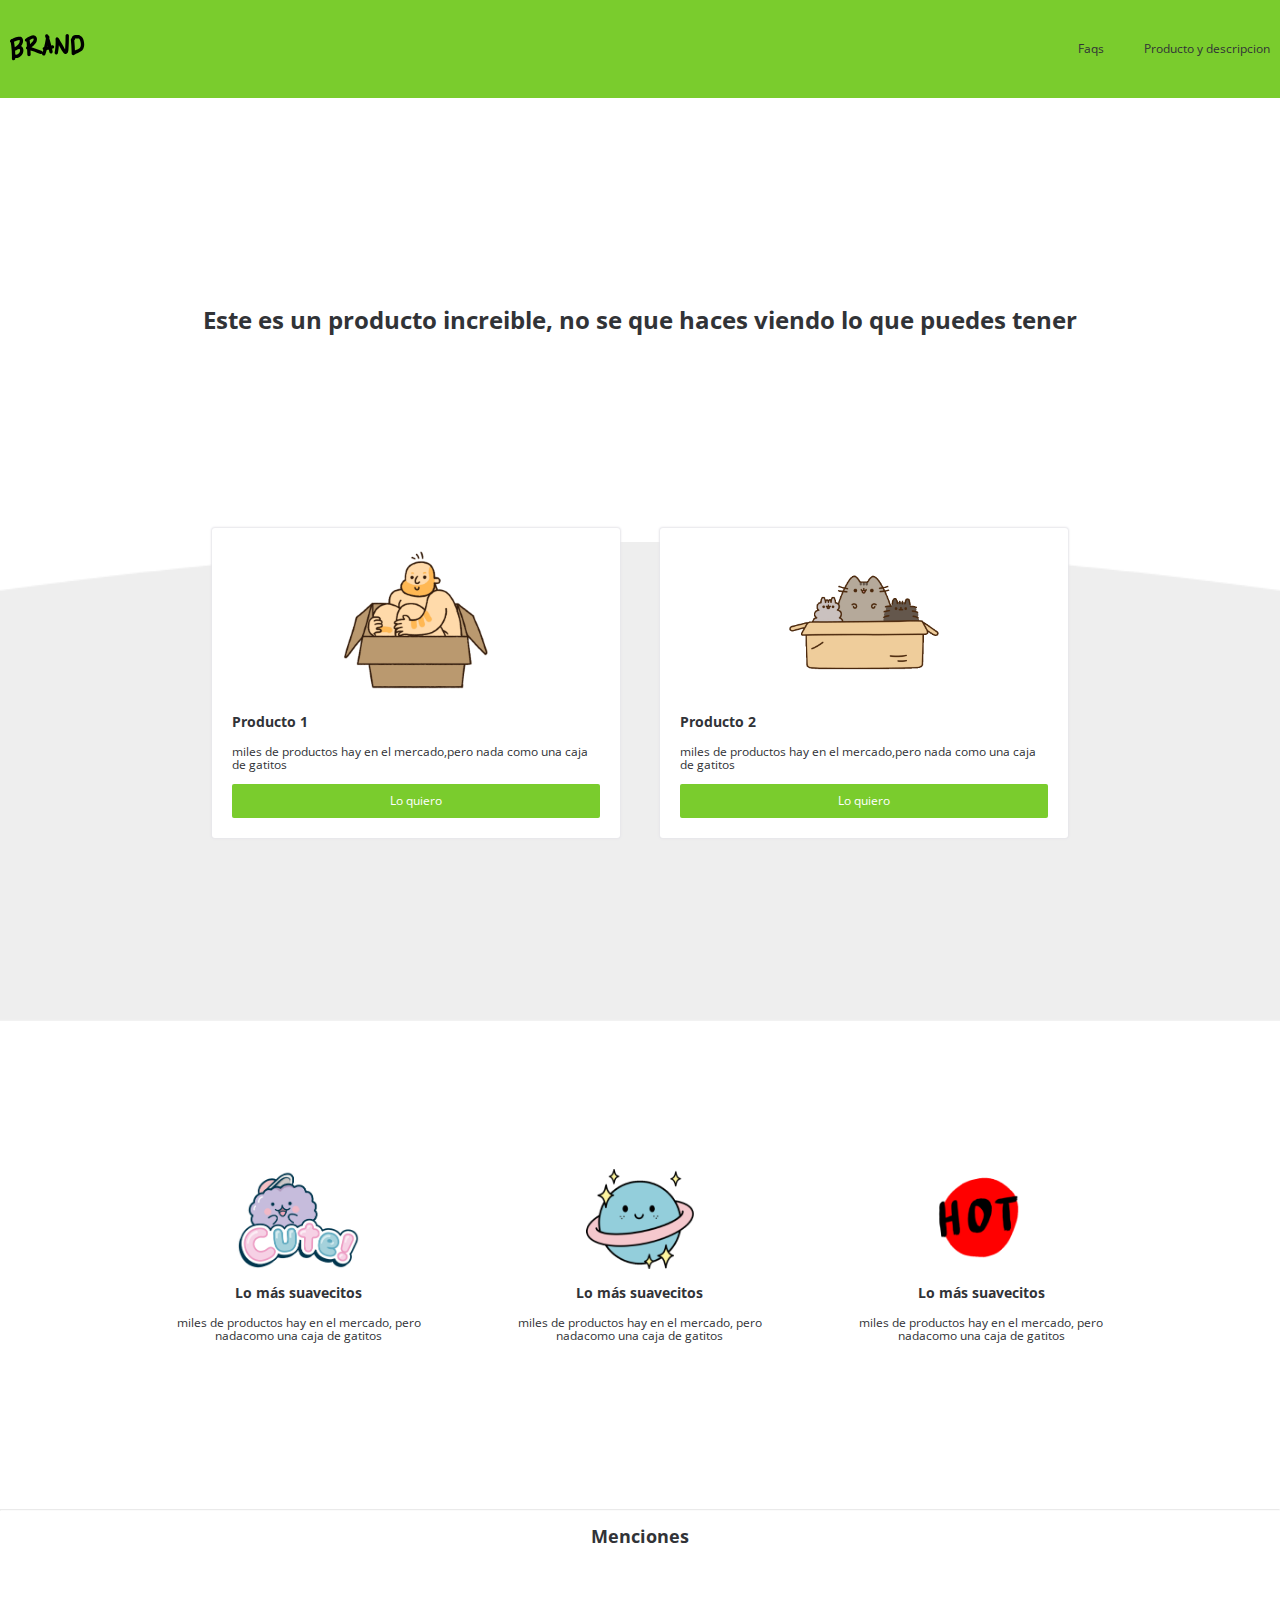
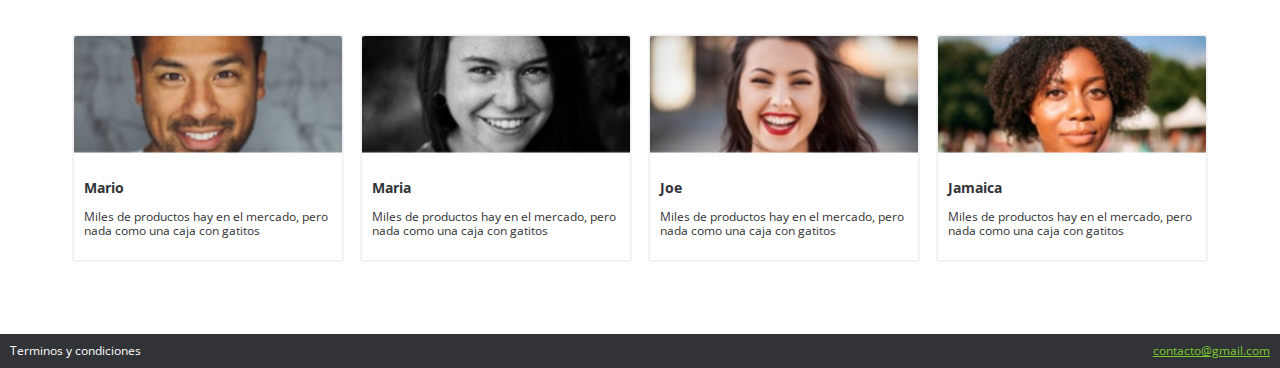
<file: index.html>
<!DOCTYPE html>
<html lang="es">
<head>
    <meta charset="UTF-8">
    <link rel="stylesheet" href="css/grid.css">
    <link rel="stylesheet" href="css/animation.css">
    <link rel="stylesheet" href="css/normalize.css">
    <link rel="stylesheet" href="css/estilos.css">
    <link rel="stylesheet" href="css/mobile.css">
    
    
    <title>Brand</title>
</head>
<body>
    <!-- Aqui empieza el navbar -->
    <nav class="fadeInDown">
        <a href="index.html"><img src="images/logo.png" alt=""></a>
        <ul>
            <li> <a href="faqs.html">Faqs</a></li>
            <li> <a href="producto.html">Producto y descripcion</a></li>
        </ul>
    </nav>
    <!-- final navbar -->
    <!-- Inicio del main section -->
    <h1 class="main_section fadeIn">Este es un producto increible, no se que haces viendo lo que puedes tener</h1>
    <div class="products">
        <div class="product fadeInUp">
            <div class="content">
                <div class="image-product">
                    <img src="images/box1.png" alt="">
                </div>
                <h3>Producto 1</h3>
                <p>miles de productos hay en el mercado,pero nada como una caja de gatitos</p>
                <a href="ventas.html">
                    <button class="main_btn">Lo quiero</button>
                </a>       
            </div>
        </div>
        <div class="product fadeInUp">
            <div class="content">
                <div class="image-product">
                    <img src="images/box2.png" alt="">
                </div>
                <h3>Producto 2</h3>
                <p>miles de productos hay en el mercado,pero nada como una caja de gatitos</p>
                <a href="ventas.html">
                    <button class="main_btn">Lo quiero</button>
                </a>
                
            </div>
        </div>
    </div>
    <!-- Fin de productos -->
    <div class="beneficts">
        <!-- Beneficios 1 -->
        <div class="benefict">
            <div class="content_benefict">
                <div class="image_content">
                    <img src="images/b1.png" alt="">
                </div>
                <h3>Lo más suavecitos</h3>
                <P class="text_beneficts">miles de productos hay en el mercado, pero nadacomo una caja de gatitos</P>
            </div>
        </div>
        <!-- Beneficios 2 -->
        <div class="benefict">
            <div class="content_benefict">
                <div class="image_content">
                    <img src="images/b2.png" alt="">
                </div>
                <h3>Lo más suavecitos</h3>
                <P class="text_beneficts">miles de productos hay en el mercado, pero nadacomo una caja de gatitos</P>
            </div>
        </div>
        <!-- fin beneficios 2 -->
        <!-- Beneficios 3 -->
        <div class="benefict">
            <div class="content_benefict">
                <div class="image_content">
                    <img src="images/b3.png" alt="">
                </div>
                <h3>Lo más suavecitos</h3>
                <P class="text_beneficts">miles de productos hay en el mercado, pero nadacomo una caja de gatitos</P>
            </div>
        </div>
        <!-- Fin Beneficios 3 -->
    </div>
    <hr>
    <!--Linea para separacion de parrafos -->
    <h2 class="mentions_title">Menciones</h2>
    <!-- Iniciando menciones -->
        <div class="mentions">  
            <!-- Mencion 1 -->
            <div class="mention">
                <div class="content_mention">
                    <div class="image_content">
                        <img src="images/p1.png" alt="">
                    </div>
                    <div class="text">
                        <h3>Mario</h3>
                        <p>Miles de productos hay en el mercado, pero nada como una caja con gatitos</p>
                    </div>
                </div>
            </div>
            <!-- Fin Mencion 1 -->
            <!-- Mencion 2 -->
            <div class="mention">
                <div class="content_mention">
                    <div class="image_content">
                        <img src="images/p2.png" alt="">
                    </div>
                    <div class="text">
                        <h3>Maria</h3>
                        <p>Miles de productos hay en el mercado, pero nada como una caja con gatitos</p>
                    </div>
                </div>
            </div>
            <!-- Fin mencion 2 -->
            <!-- Mencion 3 -->
            <div class="mention">
                <div class="content_mention">
                    <div class="image_content">
                        <img src="images/p3.png" alt="">
                    </div>
                    <div class="text">
                        <h3>Joe</h3>
                        <p>Miles de productos hay en el mercado, pero nada como una caja con gatitos</p>
                    </div>
                    
                </div>
            </div>
            <!-- Fin mencion 3 -->
            <!-- Mencion 4 -->
            <div class="mention">
                <div class="content_mention">
                    <div class="image_content">
                        <img src="images/p4.png" alt="">
                    </div>
                    <div class="text">
                        <h3>Jamaica</h3>
                        <p>Miles de productos hay en el mercado, pero nada como una caja con gatitos</p>
                    </div>
                </div>
            </div>
            <!-- Fin mencion 4 -->
        </div>
    </div>
    <!-- Inicio del footer -->
    <footer>
        <div class="option">Terminos y condiciones</div>
        <div class="option contact"><a href="mailto:contacto@gmail.com">contacto@gmail.com</a></div>
    </footer>
    <!-- fin de footer -->
    <!-- faltante el script -->
    
</body>
</html>
</file>
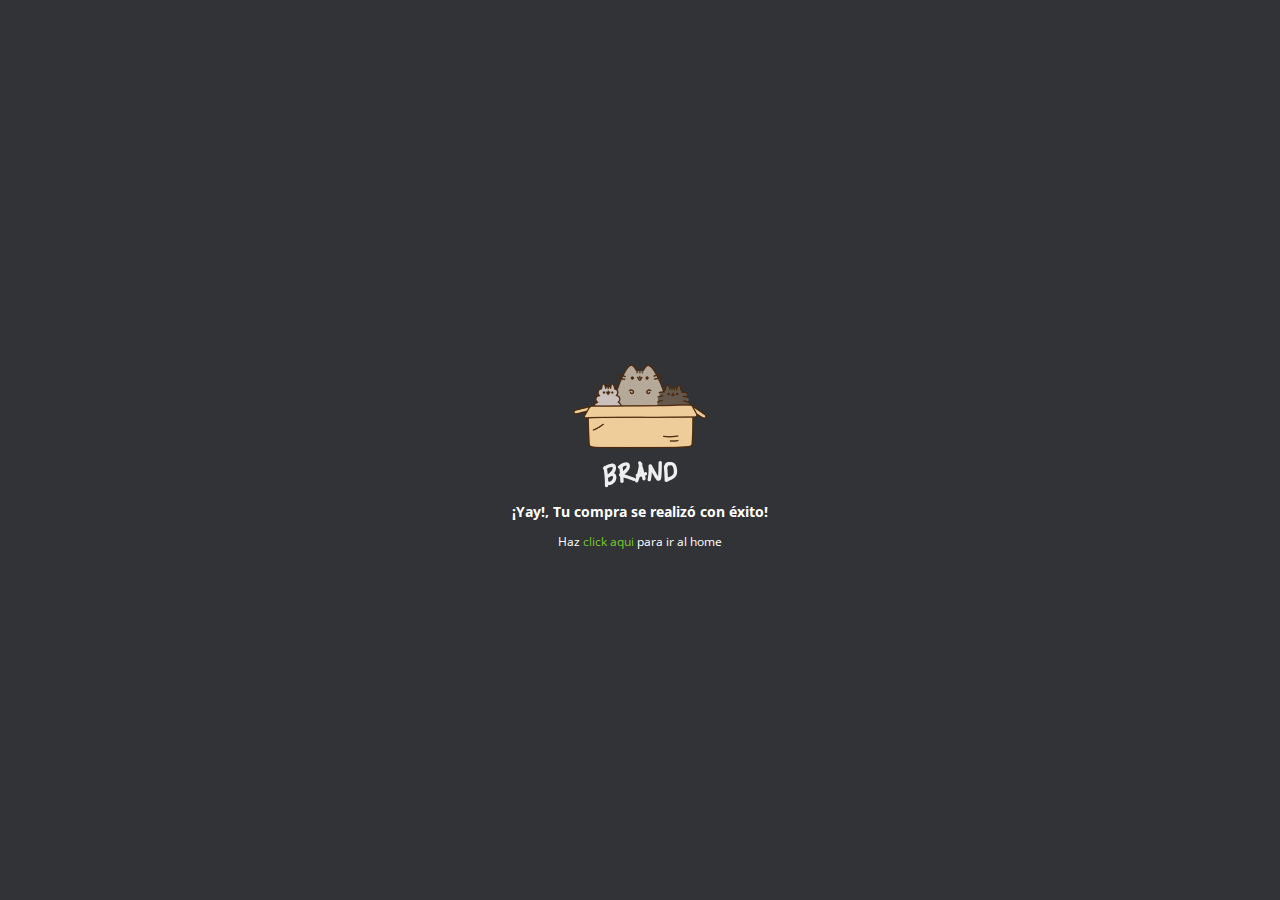
<file: exito.html>
<!DOCTYPE html>
<html lang="es">
<head>
    <meta charset="UTF-8">
    <meta name="viewport" content="width=device-width, initial-scale=1.0">
    <link rel="stylesheet" href="css/normalize.css">
    <link rel="stylesheet" href="css/estilos.css">
    <link rel="stylesheet" href="css/animation.css">
    <link rel="stylesheet" href="css/paypal.css">
    <title>Exito</title>
</head>
<body>
    <div class="content_paypal">
        <img src="images/box_brand.png" alt="">
        <br>
        <h3>¡Yay!, Tu compra se realizó con éxito!</h3>
        <p> Haz <a href="index.html"> click aqui </a>para ir al home </p>
    </div>
</body>
</html>
</file>
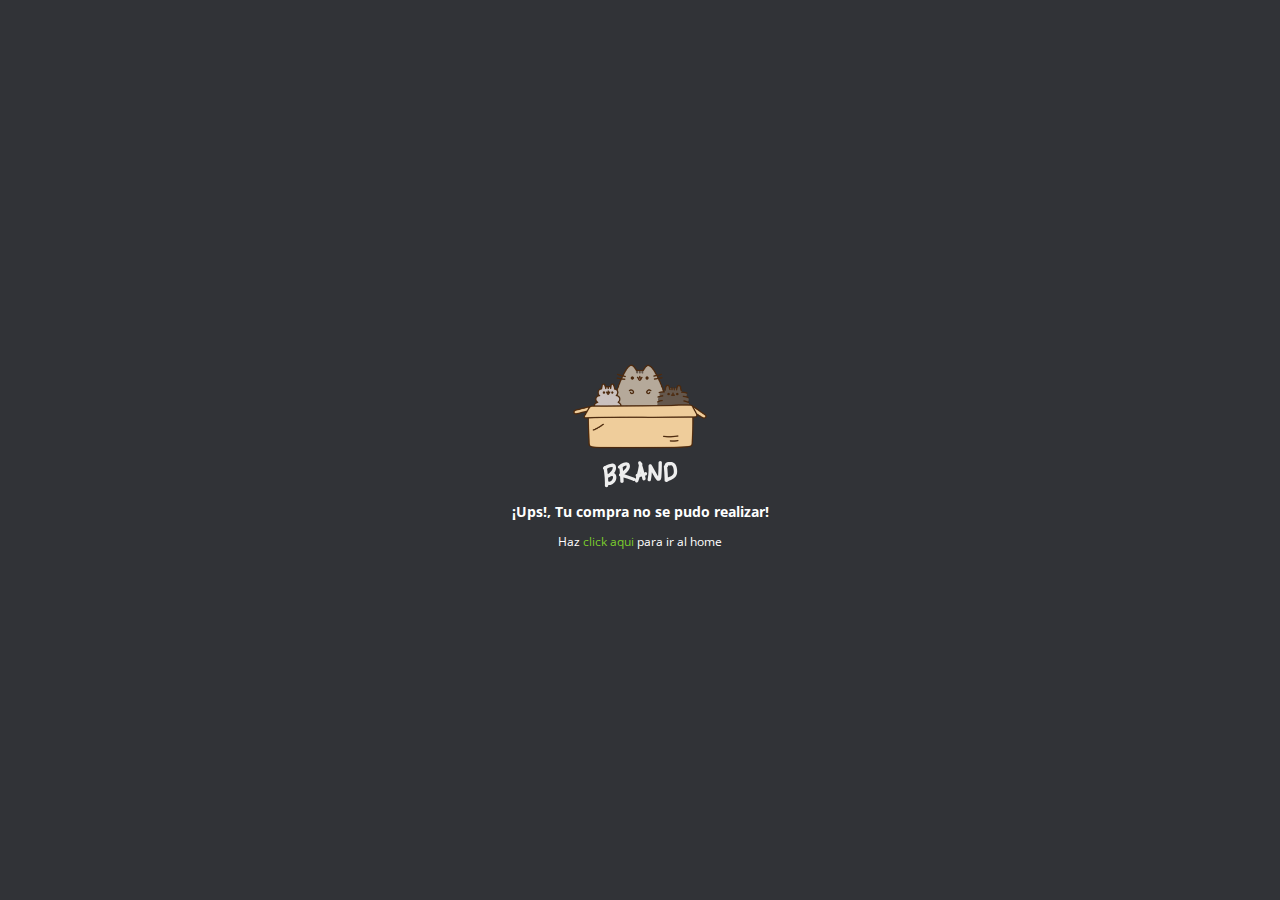
<file: falla.html>
<!DOCTYPE html>
<html lang="es">
<head>
    <meta charset="UTF-8">
    <meta name="viewport" content="width=device-width, initial-scale=1.0">
    <link rel="stylesheet" href="css/normalize.css">
    <link rel="stylesheet" href="css/estilos.css">
    <link rel="stylesheet" href="css/animation.css">
    <link rel="stylesheet" href="css/paypal.css">
    <title>Falla</title>
</head>
<body>
    <div class="content_paypal">
        <img src="images/box_brand.png" alt="">
        <br>
        <h3>¡Ups!, Tu compra no se pudo realizar!</h3>
        <p> Haz <a href="index.html">click aqui </a>para ir al home </p>
    </div>
</body>
</html>
</file>
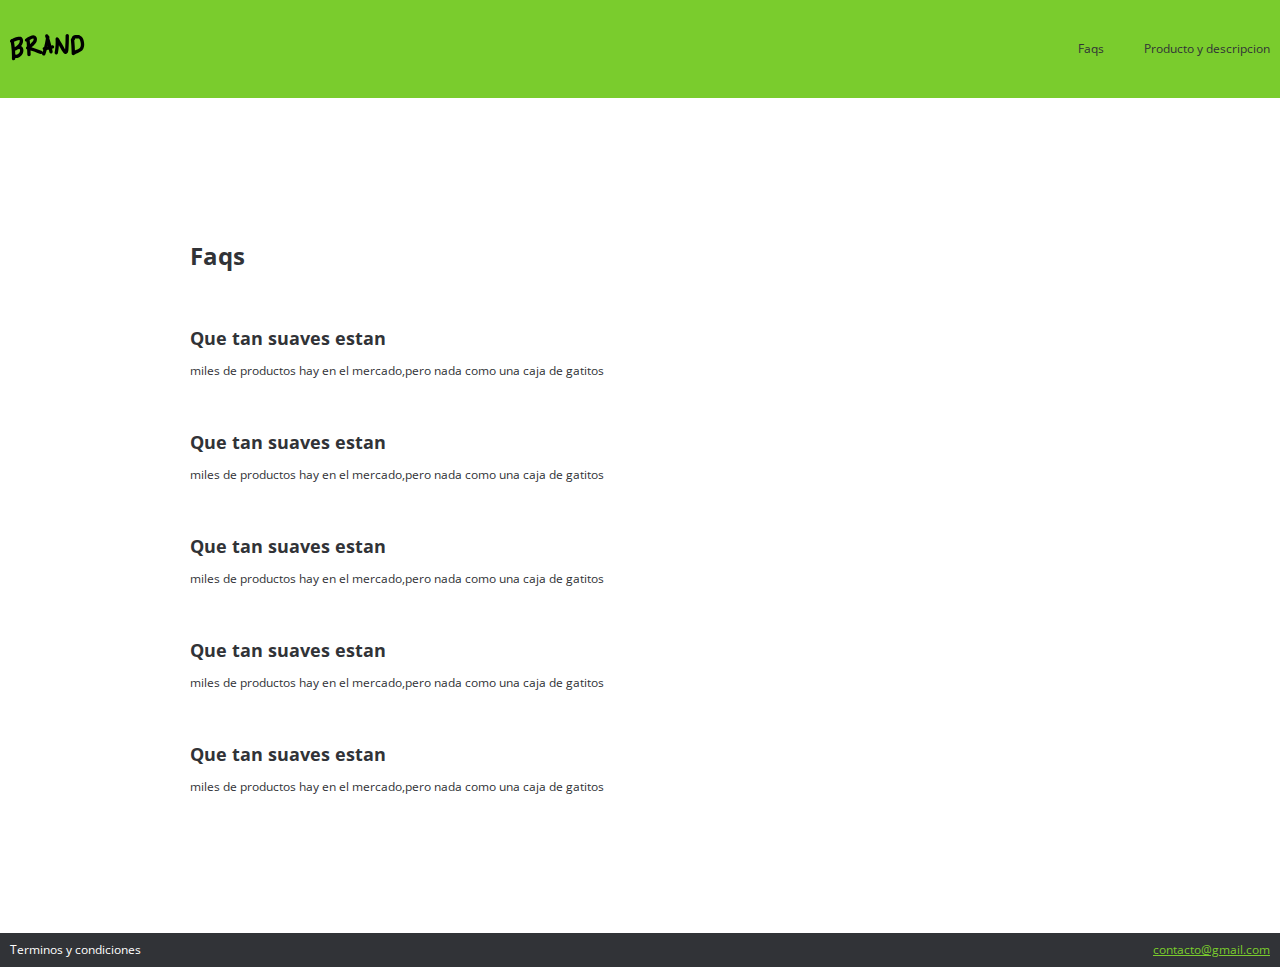
<file: faqs.html>
<!DOCTYPE html>
<html lang="es">
<head>
    <meta charset="UTF-8">
    <meta content="width=device-width, initial-scale=1" name="viewport" />
    <link rel="stylesheet" href="css/grid.css">
    <link rel="stylesheet" href="css/animation.css">
    <link rel="stylesheet" href="css/normalize.css">
    <link rel="stylesheet" href="css/estilos.css">
    <link rel="stylesheet" href="css/mobile.css">
    
    <title>Brand</title>
</head>
<body>
    <!-- Aqui empieza el navbar -->
    <nav class="fadeInDown">
        <a href="index.html"><img src="images/logo.png" alt=""></a>
        <ul>
            <li> <a href="faqs.html">Faqs</a></li>
            <li> <a href="producto.html">Producto y descripcion</a></li>
        </ul>
    </nav>
    <!-- final navbar -->
    <div class="faqs">
        <h1>Faqs</h1>
        <br>
        <br>        
        <h2>Que tan suaves estan</h2>
        <p>miles de productos hay en el mercado,pero nada como una caja de gatitos</p>
        <br>
         <br>
        <h2>Que tan suaves estan</h2>
        <p>miles de productos hay en el mercado,pero nada como una caja de gatitos</p>
        <br>
        <br>
        <h2>Que tan suaves estan</h2>
        <p>miles de productos hay en el mercado,pero nada como una caja de gatitos</p>
        <br>
        <br>
        <h2>Que tan suaves estan</h2>
        <p>miles de productos hay en el mercado,pero nada como una caja de gatitos</p>
        <br>
        <br>
        <h2>Que tan suaves estan</h2>
        <p>miles de productos hay en el mercado,pero nada como una caja de gatitos</p>
    </div>
    
   
    <!-- Fin de productos -->
    <!-- Inicio del footer -->
    <footer>
        <div class="option">Terminos y condiciones</div>
        <div class="option contact"><a href="mailto:contacto@gmail.com">contacto@gmail.com</a></div>
    </footer>
    <!-- fin de footer -->
    <!-- faltante el script -->
    
</body>
</html>
</file>
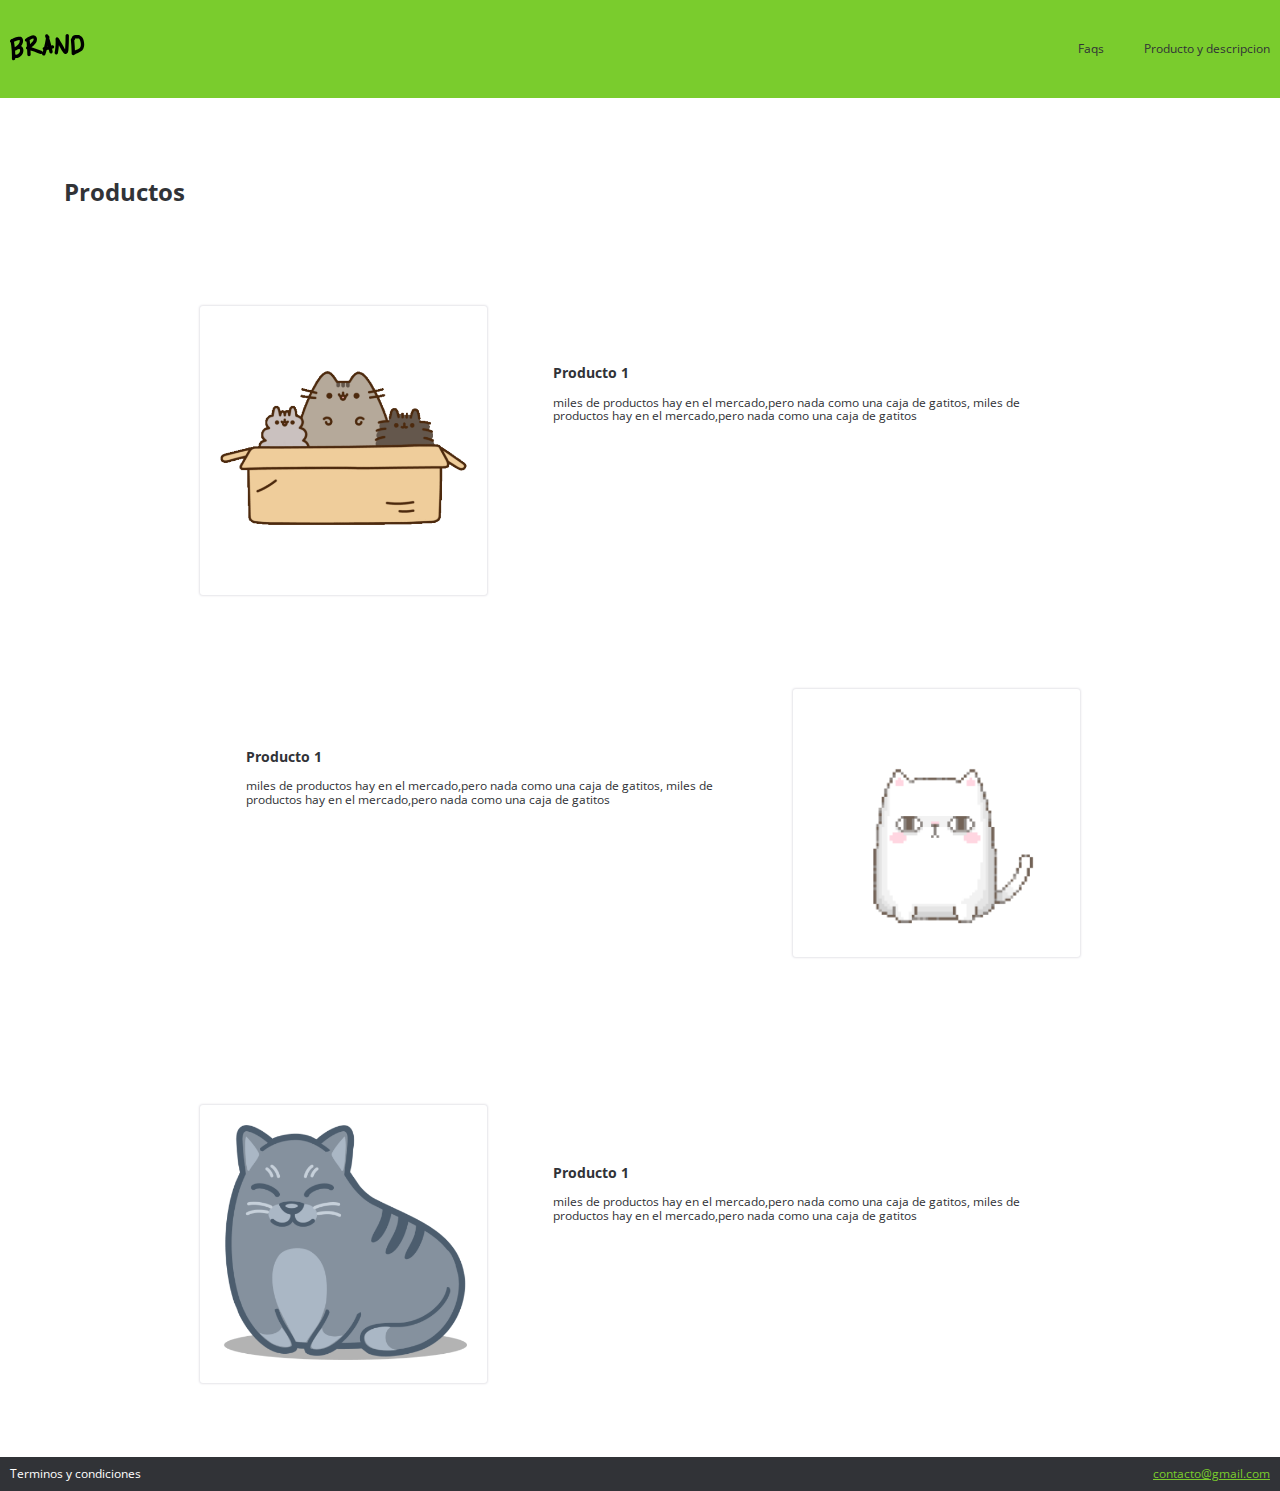
<file: producto.html>
<!DOCTYPE html>
<html lang="es">
<head>
    <meta charset="UTF-8">
    <meta content="width=device-width, initial-scale=1" name="viewport" />
    <link rel="stylesheet" href="css/grid.css">
    <link rel="stylesheet" href="css/animation.css">
    <link rel="stylesheet" href="css/normalize.css">
    <link rel="stylesheet" href="css/estilos.css">
    <link rel="stylesheet" href="css/mobile.css">
    
    <title>Brand</title>
</head>
<body>
    <!-- Aqui empieza el navbar -->
    <nav class="fadeInDown">
        <a href="index.html"><img src="images/logo.png" alt=""></a>
        <ul>
            <li> <a href="faqs.html">Faqs</a></li>
            <li> <a href="producto.html">Producto y descripcion</a></li>
        </ul>
    </nav>
    <!-- final navbar -->
    <div class="main_section_producto">
        <h1>Productos</h1>
    </div>
    <!-- Iniciando el container uno -->
    <div class="container_uno">
        <!-- Producto uno -->
        
        <div class="row">
            <!-- Tamaño 4 de la columna -->
            <div class="col-4">
                <div class="content">
                    <div class="image_ben">
                        <img src="images/ben1.png" alt="">
                    </div>
                </div>
            </div>
            <!-- Tamaño 8 de la columna -->
            <div class="col-8">
                <div class="parrafo">
                    <h3>Producto 1</h3>
                    <p>miles de productos hay en el mercado,pero nada como una caja de gatitos, miles de productos hay en el mercado,pero nada como una caja de gatitos</p>
                </div>
            </div>
        </div>
    </div>
    <!-- Fin del container uno -->
    <!-- Iniciando container dos -->
    <div class="container_dos">
        <!-- Producto dos -->
        <div class="row">
            <!-- Tamaño 8 de la columna dos -->
            <div class="col-8">
                <div class="parrafo">
                    <h3>Producto 1</h3>
                    <p>miles de productos hay en el mercado,pero nada como una caja de gatitos, miles de productos hay en el mercado,pero nada como una caja de gatitos</p>
                </div>
            </div>
            <div class="col-4">
                <div class="content">
                    <div class="image_ben">
                        <img src="images/ben2.png" alt="">
                    </div>
                </div>
            </div>
            
        </div>
    </div>
    <div class="container_tres">
        <div class="row">
            <div class="col-4">
                <div class="content">
                    <div class="image_ben">
                        <img src="images/ben3.png" alt="">
                    </div>
                </div>
            </div>
            <div class="col-8">
                <div class="parrafo">
                    <h3>Producto 1</h3>
                    <p>miles de productos hay en el mercado,pero nada como una caja de gatitos, miles de productos hay en el mercado,pero nada como una caja de gatitos</p>
                </div>
            </div>
        </div>
    </div>
    <!-- Fin de productos -->
    <!-- Inicio del footer -->
    <footer>
        <div class="option">Terminos y condiciones</div>
        <div class="option contact"><a href="mailto:contacto@gmail.com">contacto@gmail.com</a></div>
    </footer>
    <!-- fin de footer -->
    <!-- faltante el script -->
    
</body>
</html>
</file>
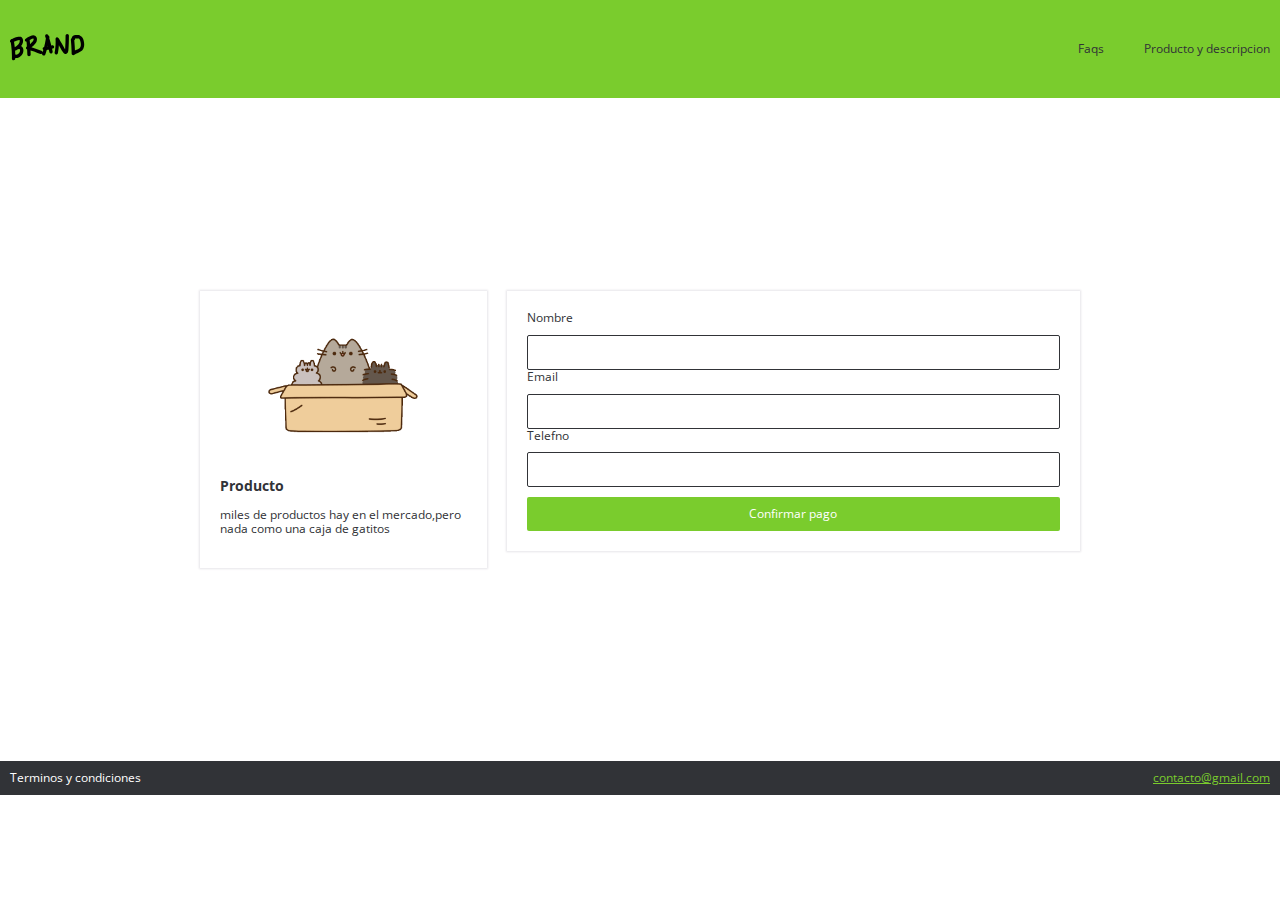
<file: ventas.html>
<!DOCTYPE html>
<html lang="es">
<head>
    <meta charset="UTF-8">
    <link rel="stylesheet" href="css/grid.css">
    <link rel="stylesheet" href="css/animation.css">
    <link rel="stylesheet" href="css/normalize.css">
    <link rel="stylesheet" href="css/estilos.css">
    <link rel="stylesheet" href="css/mobile.css">
    
    <title>Brand</title>
</head>
<body>
    <!-- Aqui empieza el navbar -->
    <nav class="fadeInDown">
        <a href="index.html"><img src="images/logo.png" alt=""></a>
        <ul>
            <li> <a href="faqs.html">Faqs</a></li>
            <li> <a href="producto.html">Producto y descripcion</a></li>
        </ul>
    </nav>
    <!-- final navbar -->
    <!-- Inicio del formulario Ventas -->

    <!-- Se realiza un cotainer para tener en cuenta que no se superen los 900 px -->
    
    <!-- Espaciados de enter con la etiqueta br -->
    <br>
    <br>
    <br>
    <br>

    <div class="container">
        <div class="row">
            <div class="col-4">
                <div class="modulo_pago">
                    <!-- Realizacion del modulo -->
                        <div class="modulo_pago_images">
                            <img src="images/box2.png" alt="">
                        </div>
                        <h3>Producto</h3>
                        <p>miles de productos hay en el mercado,pero nada como una caja de gatitos</p>
                </div>
            </div>
            <div class="col-8">
                <!-- Realizacion modulo de general pago -->
                <div class="modulo_pago">
                    <div class="modulo">
                        <!-- en el action se coloca el link de paypal para redirigir al sistema de pagos -->
                        <form action="https://www.paypal.com/cgi-bin/webscr?cmd=_s-xclick&hosted_button_id=F5GVTGTVQAVEG" method="POST">
                            <input type="hidden" name="first_name" value="Jhon">
                            <input type="hidden" name="night_phone_a" value="610">
                            <input type="hidden" name="email" value="jdoe@zyzzyu.com">
                            <label for="name">Nombre</label>
                            <br>
                            <input type="text" placeholder="" name="name" class="data">
                            <br>
                            <label for="email">Email</label>
                            <br>
                            <input type="text" placeholder="" name="email" class="data">
                            <br>
                            <label for="phone">Telefno</label>
                            <br>
                            <input type="text" placeholder="" name="phone" class="data">
                            <br>
                            <input type="submit" class="main_btn" name="submit" value="Confirmar pago">
                        </form>
                    </div>
                    <!-- Realizacion del modulo -->
                </div>
            </div>
        </div>
    </div>
    <!-- Espaciados de enter con la etiqueta br -->
    <br>
    <br>
    <br>
    <br>
    
    <!-- Fin del formulario ventas -->
    <!-- Inicio del footer -->
    <footer>
        <div class="option">Terminos y condiciones</div>
        <div class="option contact"><a href="mailto:contacto@gmail.com">contacto@gmail.com</a></div>
    </footer>
    <!-- fin de footer -->
    <!-- faltante el script -->
    
</body>
</html>
</file>
<file: css/grid.css>
.container_uno, .container_dos, .container_tres, .container, .faqs
{
    /* delimitar el container con un maximo de espacio */
    max-width: 900px;
    margin: auto;
}
.row
{
    display:flex;
}
.col-1
{
    width: 8.3333333333%;
}
.col-2
{
    width: 16.6666666666%;
}
.col-3
{
    width: 24.9999999999%;
}
.col-4
{
    width: 33.3333333332%;
}
.col-5
{
    width: 41.6666666665%;
}
.col-6
{
    width: 49.9999999998%;
}
.col-7
{
    width: 58.3333333331%;
}
.col-8
{
    width: 66.6666666664%;
}
.col-9
{
    width: 74.9999999997%;
}
.col-10
{
    width: 83.333333333%;
}
.col-11
{
    width: 91.6666666663%;
}
.col-12
{
    width: 100%;
}
/* Agregando reglas generales */
.col-1,.col-2,.col-3,.col-4,.col-5,.col-6,.col-7,.col-8,.col-9,.col-10,.col-11,.col-12
{
    padding: 10px;
}
/* Agregando un @media aplicado para nuestras columnas */
@media(max-width:900px)
{   .row
    {
        display: inherit;
    }
    .col-1,.col-2,.col-3,.col-4,.col-5,.col-6,.col-7,.col-8,.col-9,.col-10,.col-11,.col-12
    {
        width: 100%;
    }

}
</file>
<file: css/animation.css>
/* Definir la duracion de la animación por medio de la clase .fadeIn */
.fadeIn
{
    /* define la duacion de la animación */
    -webkit-animation-duration:4s;
    animation-duration: 4s;
    /* Definir los gitframes de ida y de regreso */
    -webkit-animation-fill-mode: both;
    animation-fill-mode: both;
    /* Dando el nombre de la animacion */
    -webkit-animation-name:fadeIn;
    animation-name: fadeIn;
}
/* Realizar un Keyfram con el identificador fadeIn */
@keyframes fadeIn
{
    /* Definir la animacion que tiene esta clase */

    /* Por medio del form definimos los estados de form - to */
    from
    {
        /* Realizando animacion de opacidad */
        opacity: 0;
    }
    to 
    {
        /* Hasta opacidad 1 */
        opacity: 1;
    }
}
/* Aqui se esta animando el navbar usando la clase .fadeInDown y el @keyframes fadeInDown */
.fadeInDown
{
    /* define la duacion de la animación */
    -webkit-animation-duration:1s;
    animation-duration: 1s;
    /* Definir los gitframes de ida y de regreso */
    -webkit-animation-fill-mode: both;
    animation-fill-mode: both;
    /* Dando el nombre de la animacion */
    -webkit-animation-name:fadeInDown;
    animation-name: fadeInDown;

}
/* Ahora se define desde arriba hacia abajo haciendo un fadeIn */

@keyframes fadeInDown
{
    from
    {
        opacity: 0;
        /* Animando elementos de CSS con transform */
        -webkit-transform: translate3d(0,-100%,0);
        transform: translate3d(0,-100%,0);
    }
    to
    {
        opacity: 1;
        -webkit-transform: translate3d(0,0,0);
        transform: translate3d(0,0,0);
    }
}
/* Realizacion de  */


.fadeInUp
{
    /* define la duacion de la animación */
    -webkit-animation-duration:1s;
    animation-duration: 1s;
    /* Definir los gitframes de ida y de regreso */
    -webkit-animation-fill-mode: both;
    animation-fill-mode: both;
    /* Dando el nombre de la animacion */
    -webkit-animation-name:fadeInUp;
    animation-name: fadeInUp;

}
/* Ahora se define desde arriba hacia abajo haciendo un fadeIn */

@keyframes fadeInUp
{
    from
    {
        opacity: 0;
        /* Animando elementos de CSS con transform */
        -webkit-transform: translate3d(0,100%,0);
        transform: translate3d(0,100%,0);
    }
    to
    {
        opacity: 1;
        -webkit-transform: translate3d(0,0,0);
        transform: translate3d(0,0,0);
    }
}
</file>
<file: css/estilos.css>
@import url('https://fonts.googleapis.com/css?family=Open+Sans:400,700&display=swap');
/* Variables */
:root
{
    /* variables de color */
    --green-color:#7ACC2D;
    --white-color:white; 
    --black-color:#313337;
    /* variable de tipografia */
    --normal:12px;
    /* variables de espaciado  */
    --space:10px;
    --space2:20px;
    /* variable sombra de la caja */
    --box:0px 0 2px 1px #e6e5e9 ;
}

/* 
fin de las variables */

/* Todo lo incluido dentro del html y el body */
html, body
{
    padding: 0px;
    margin: 0px;
    font-size: var(--normal);
    font-family: 'Open Sans', sans-serif;
    color: var(--black-color);
}
p, label
{
    font-size: var(--normal);
}

/* creacion del navbar */
nav
{
    display: flex;
    background: var(--green-color);
    padding: var(--space);
    justify-content: space-between;/*aqui se puede mandar a la derecha toda la lista*/
    align-items: center;/*permite centrar el logo de brand*/
    width: 100%;
    min-height: 60px;
}

/* el nav a*/
nav a
{
    text-decoration: none;
    color: var(--black-color);
    font-size: var(--normal);
}
/* Cuando paso el cursor por encima del link a */
nav a:hover
{
    color: var(--white-color);
}
/* el nav ul */

nav ul
{
    display: flex;
}
/* el listado dentro del nav */
nav ul li
{
    padding: 20px;
    list-style: none;
}
.main_section
{
    padding: 15%;
    text-align: center;
}
/* Titulo del producto */
.main_section_producto
{
    padding: 5%;
    text-align: left;
}

/* Productos */
.products
{
    background-image: url("../images/curve.png");
    height: 95px;/*altura para notar que la imagen esta ahi*/
    background-size: cover;/*esto permite que la imange ocupe el tamaño que tiene*/
    background-position: center top;/*alinea hacia el centro pero hacia arriba*/
    background-repeat: no-repeat;
    padding: 15%;/*esto se hace para ver que tiene el content*/
    display: flex;
}
/* producto */
.product
{   
    padding:var(--space2);
    margin-top: -226px;
}
.image-product
{
    text-align: center;
}
/* Producto y contenido */
.content
{
    background-color:var(--white-color);
    padding: 20px;
    box-shadow:var(--box);
    border-radius: 3px;
}

/* Creacion del boton para la tarjeta */
.main_btn
{
    background-color:var(--green-color);
    width: 100%;/*Aqui el boton ocupa el 100% del tamaño de la tarjeta*/
    padding: var(--space);
    font-size:var(--normal);
    color:var(--white-color);
    border: 0;
    cursor: pointer;/*para que salga la manito cuando se esta encima del boton*/
    border-radius: 2px;

}
/* Efecto de interaccion del boton */
.main_btn:hover
{
    background-color:#6da03e;
}
/* Realizacion de la seccion beneficios */
.beneficts
{
    display: flex;
    padding:10%;
}
/* Beneficio */
.benefict
{
    text-align: center;
    padding: 20px;
    
}
/* Ajustar imagen de beneficio */
.benefict img
{
    max-height: 100px;
}
.text_benefict
{
    text-align: justify;
}
.container_uno
{
    padding: 10px;
}
.container_uno img, .container_dos img, .container_tres img
{
    width: 100%;
}


/* Definiendo la opacidad de la linea del parrafo de menciones */
hr
{
    opacity: .2;
}
.mentions
{
    display: flex;
    padding: 5%;
}
/* Ajustando la imagen al 100% de la caja */
.mention img
{
    width: 100%;
}
h2.mentions_title
{
    text-align: center;
}
/* Ajustando Mencion */
.mention
{
    padding:var(--space);
}
/* Text de mencion */
.mention .text
{
    padding: var(--space);
}
.content_mention
{
    box-shadow:var(--box);
}
/* Realizacion del footer */
footer
{
    background-color:var(--black-color);
    display: flex;
    justify-content: space-between;
    font-size: var(--normal);
    padding: var(--space);
    color: var(--white-color);
    
}
.contact a
{
    color:var(--green-color);
}
/* Alineacion del parrafo del container_uno */
.container_uno .parrafo
{
    padding: 8%;
}
/* Alineacion del espacio del .container_dos */
.container_dos
{
    padding: 5%;
}
/* Alineacion del parrafo del container_dos */
.container_dos .parrafo
{
    padding: 8%;
}
/* Alineacion del parrafo del .container_tres  */
.container_tres .parrafo
{
    padding: 8%;
}
/* Alineacion del espacio del .container_tres con el footer */
.container_tres
{
    padding: 5%;
}
/* Realizacion de modulo pago */
.modulo_pago
{
    background-color: var(--white-color);
    box-shadow: var(--box);
    padding: var(--space2);
  
}
.modulo_pago_images
/*    Se declara que la imagen tendra un maximo mayor de 200px */  
{
    max-width:150px;
    text-align: center;
    margin: auto;
    width: 100%;


}
/* Espacio con los inputs de modulo de .modulo_pago */
.data
{
    margin-top:var(--space);
    width: 100%;
    height: 35px;
    border-radius: 2px;
    border: 1px solid var(--black-color);
    box-sizing: border-box;
}
.modulo_pago .main_btn
{
    margin-top: 10px;
}
/* Realizacion de faqs y container para quedar bien alineado con el footer */
.faqs, .container
{
    padding:10%;
}
</file>
<file: css/mobile.css>
@media(max-width:600px)
{
   .products
   {
       display: inherit;
       height: auto;
   }
   .product
   {
       margin-top: auto;
   }
   .main_section
   {
       padding: 4%;
   }
   .beneficts, .mentions
   {
       display: inherit;
       height: auto;
       
   }
}
</file>
<file: css/paypal.css>
body
{
    background-color:var(--black-color);
    text-align: center;
    /* color del texto  */
    color:var(--white-color);
    /* para centrar la image; */
    display: flex;
    justify-content: center;
    align-items: center;
    height: 100vh;
    /* para centrar la image; */    
}

.content_paypal a
{
    color:var(--green-color);
    text-decoration: none;
}
</file>
